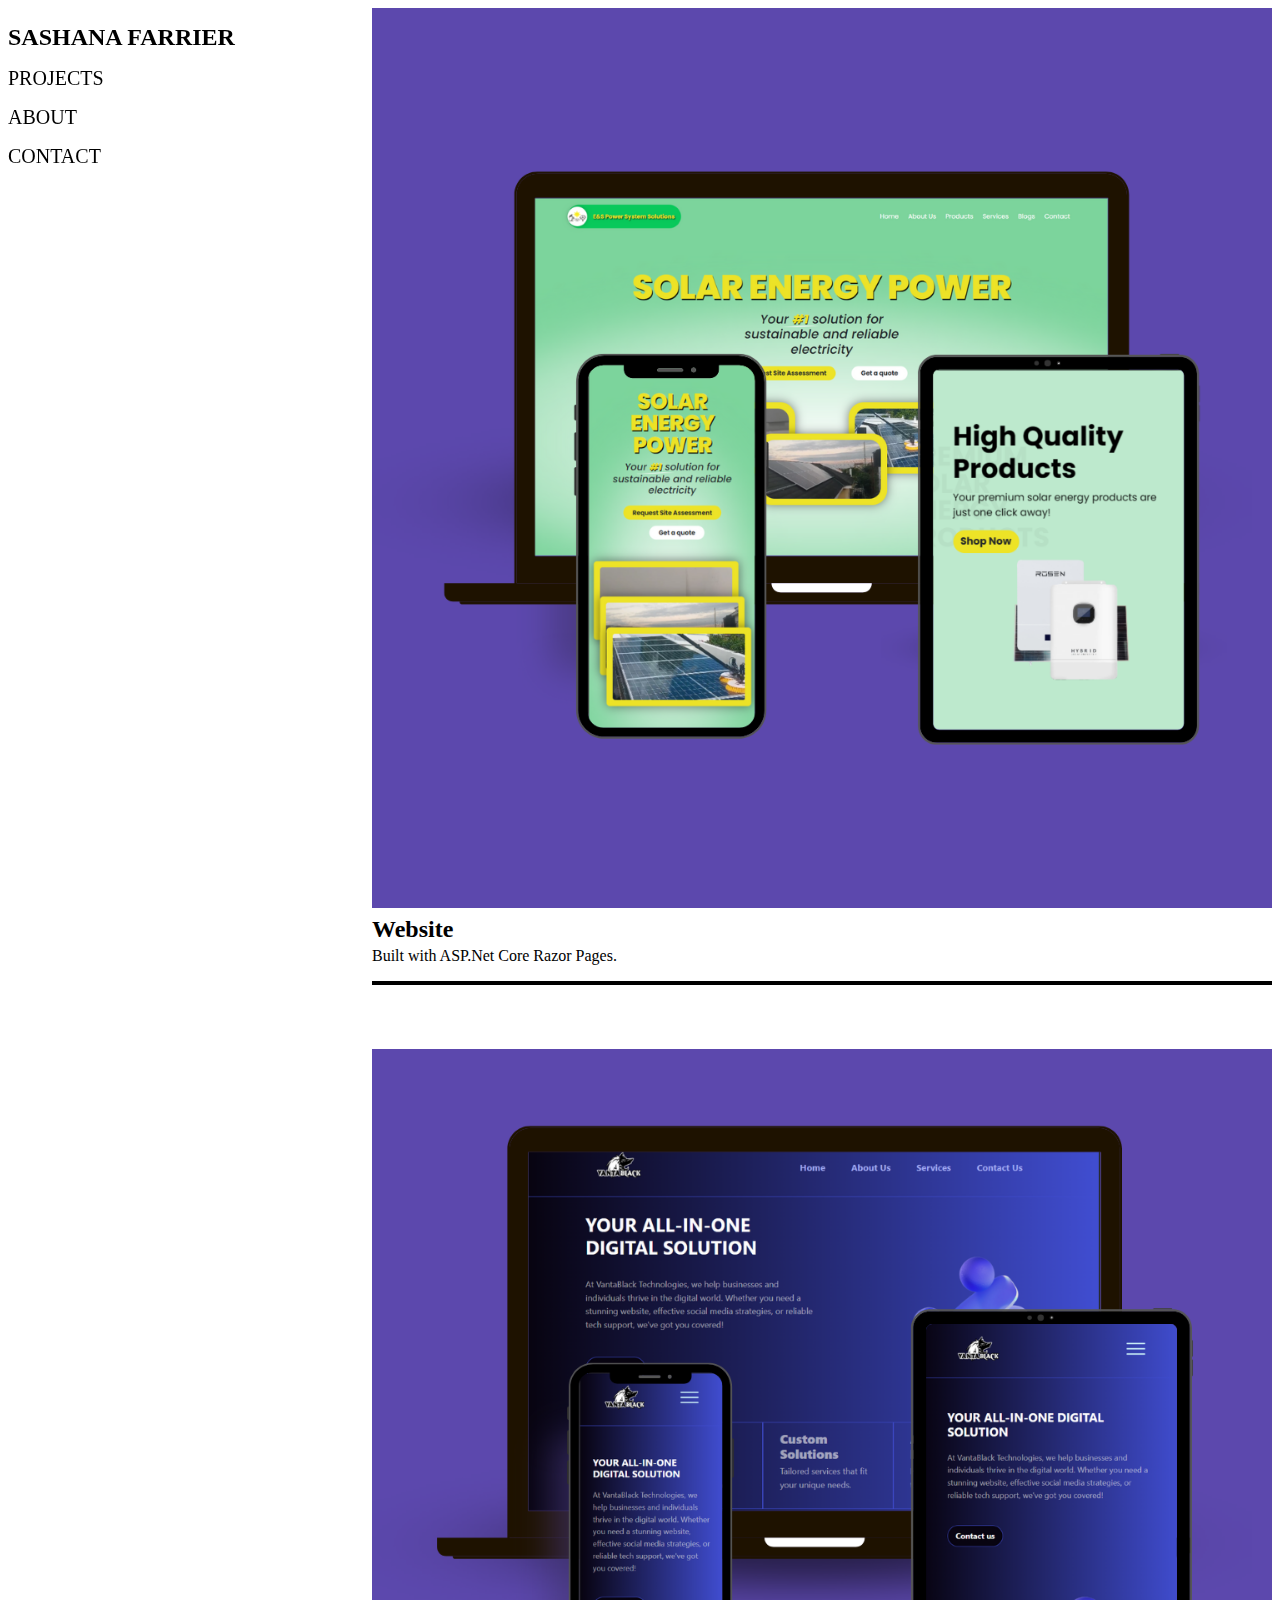
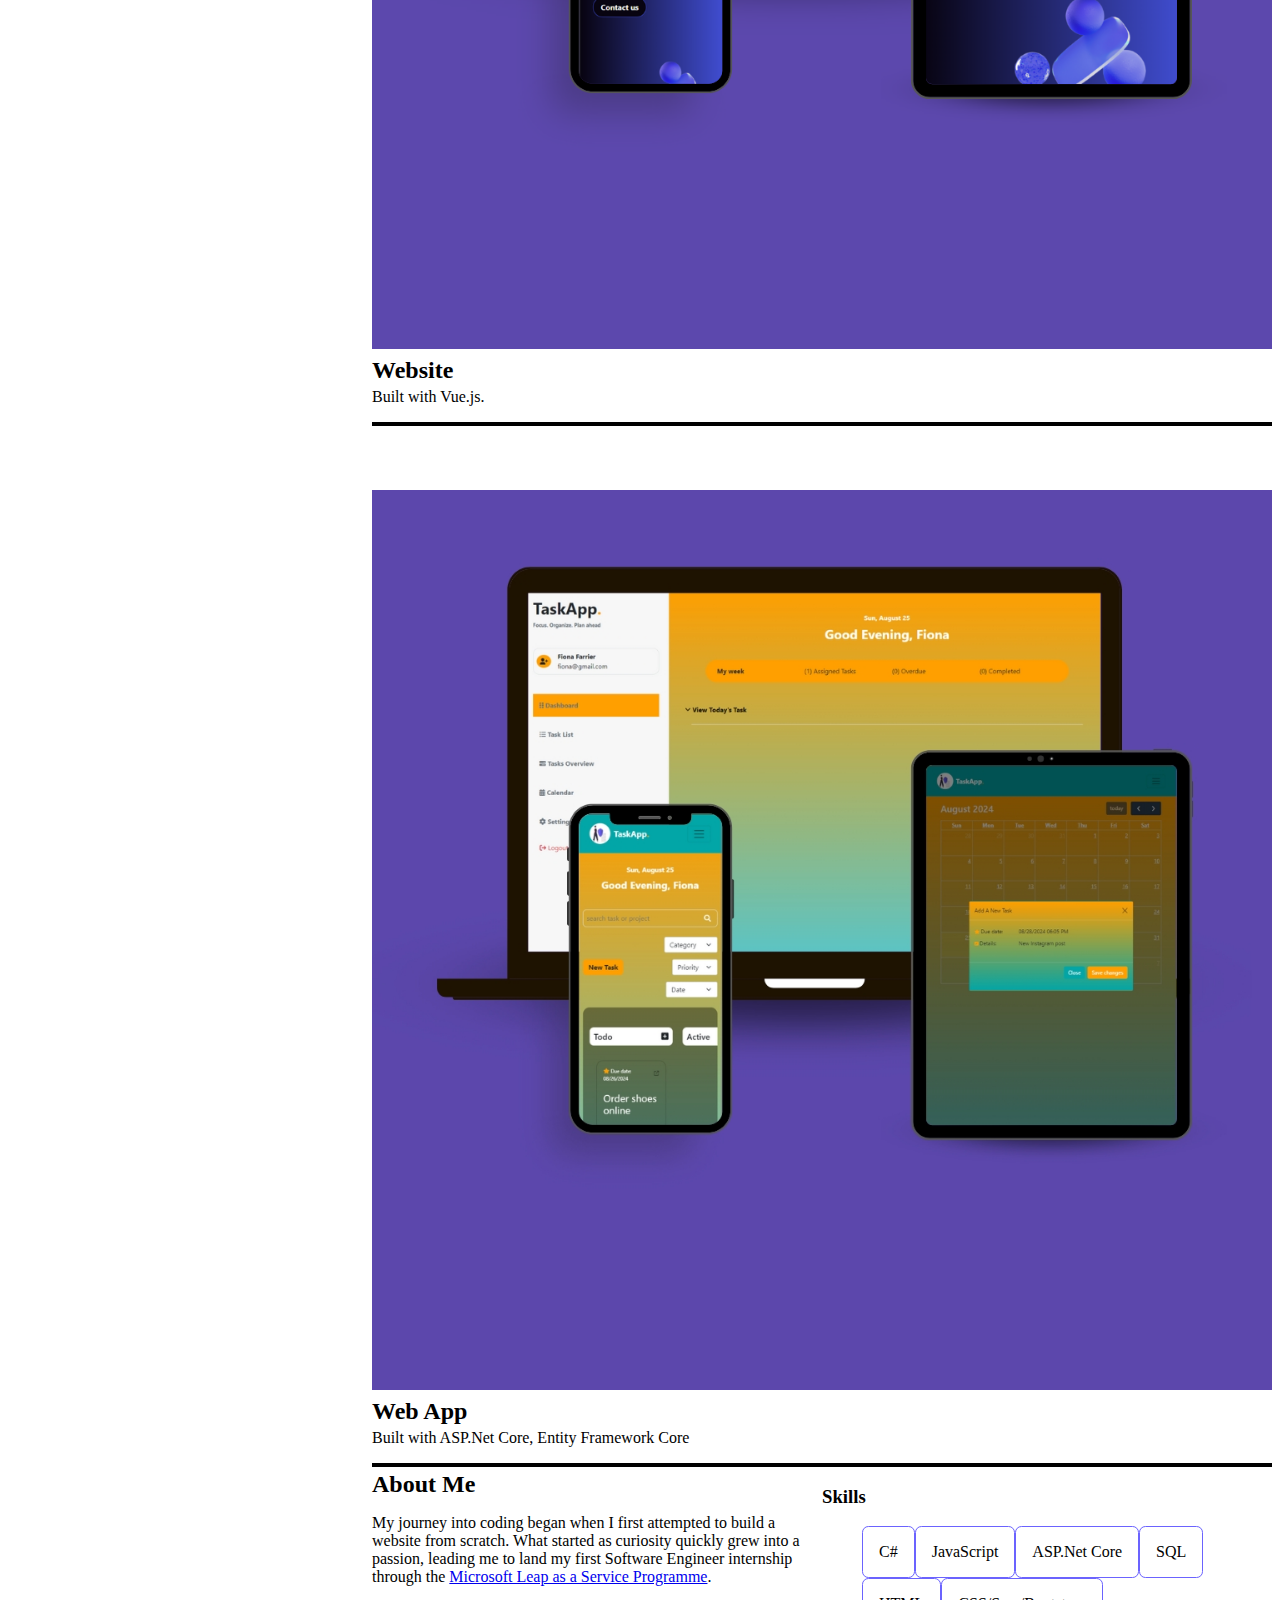
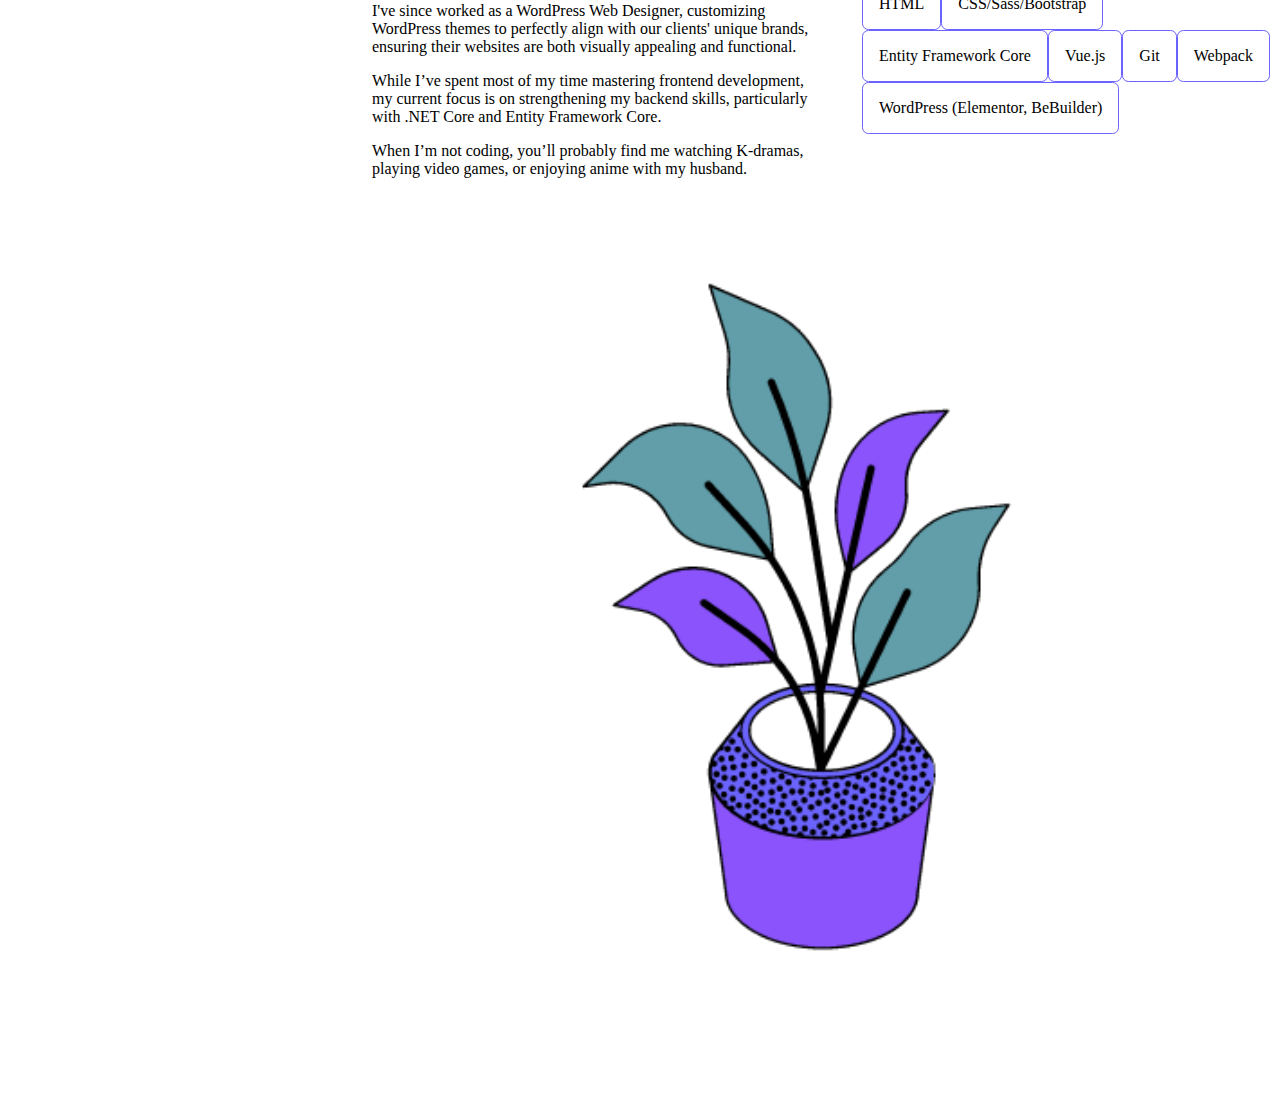
<file: app.html>
<!DOCTYPE html>
<html lang="en">
<head>
    <meta charset="UTF-8">
    <meta name="viewport" content="width=device-width, initial-scale=1.0">
    <title>Document</title>
</head>
<style>
    header {
        position: sticky;
        top: 0;
        max-height: 200px;
       
    }

    nav ul {
        margin: 0;
        padding: 0;
    }

    h1 {
        font-size: 1.5rem;
        text-transform: uppercase;
    }

    h2, .project-details p {
        margin: 0;
        margin-top: .25rem;
    }

    nav li a {
        font-size: 1.25rem;
        text-decoration: none;
        text-transform: uppercase;
        color: black;
        
    }
    nav li {
        margin-bottom: 1rem;
    }


    img {
        width: 100%;
    }
    #hamburger_menu {
        display: none;
    }

    #hamburger_menu span {
        display: block;
        width: 50px;
        height: 4px;
        margin-bottom: .5rem;
        background-color: blue;
        border-radius: 99vw;
    }

    .flex {
        display: flex;
        justify-content: space-between;
        /* align-items: center; */
        flex-direction: column;
    }

    .grid {
        display: grid;
        grid-template-columns: 300px 1fr;
        gap: 4rem;
    }

    .project-details {
        padding: 4rem 0px 1rem;
        border-bottom: 4px solid black;
    }
    .project-details:nth-child(1) {
        padding-top: 0;
    }

    .about .content {
        display: flex;
        justify-content: space-between;
    }

    .about .content > * {
        flex-basis: 50%;
    }

    #about .right-col ul {
    list-style: none;
    display: flex;
    flex-wrap: wrap;
    /* justify-content: flex-end; */
    gap: var(--spacer-md);
    margin-top: var(--spacer-lg);
}

#about .right-col ul > li {
    border: 1px solid #6b63fe;
    padding: 1rem;
    border-radius: .5vw;
}
</style>
<body>
    <div class="grid">
        <header>
        <div class="container flex">
            <h1>Sashana Farrier</h1>
            <nav>
                <ul role="navigation">
                    <li><a href="#projects">Projects</a></li>
                    <li><a href="#about">About</a></li>
                    <li><a href="#contact">Contact</a></li>
                </ul>  
            </nav>
            <div id="hamburger_menu">
                <span></span>
                <span></span>
                <span></span>
            </div>
        </div>
    </header> 
    <main>
        <section class="projects">
            <div id="work-1" class="project-details">
                <!-- <div class="header">
                    <span>01</span>
                    <h4>E&S Power System Solutions</h4>
                </div> -->
                <a href="/case-study-1.html">
                    <img src="./assets/mockup-1.png" alt="project image">
                </a>
                    
                    <div class="content">
                        <h2>Website</h2>
                        <p>Built with ASP.Net Core Razor Pages.</p>
                    </div>
                    <!-- <a class="case-study-btn" href="/case-study-1.html">Case Study</a> -->
            </div>
            <div id="work-2" class="project-details">
                <!-- <div class="header">
                    <span>02</span>
                    <h4>VantaBlack Technologies</h4>
                </div> -->
                <a href="/case-study-3.html">
                     <img src="./assets/mockup-3.png" alt=""> 
                </a>
                
                <div class="content">
                    <h2>Website</h2>
                    <p>Built with Vue.js.</p>
                </div>
               
            </div>
            <div id="work-3" class="project-details">
                <!-- <div class="header">
                    <span>03</span>
                    <h4>Task Manager</h4>
                </div> -->
                <a href="/case-study-2.html">
                    <img src="./assets/mockup-2.jpg" alt="">
                </a>
                    
                    <div class="content">
                        <h2>Web App</h2>
                        <p>Built with ASP.Net Core, Entity Framework Core</p>
                    </div>
                 
            </div>
        </section>
        <section id="about" class="about grid-section | pinned-section">
            <div class="container">
                <div class="content">
                    <div class="left-col">
                        <h2>About Me</h2>
                    <p>My journey into coding began when I first attempted to build a website from scratch. What started as curiosity quickly grew into a passion, leading me to land my first Software Engineer internship through the <a href="https://jamaica.loopnews.com/content/first-cohort-immersed-microsoft-leap-service" target="_blank"> Microsoft Leap as a Service Programme</a>.</p>
                    <p>I've since worked as a WordPress Web Designer, customizing WordPress themes to perfectly align with our clients' unique brands, ensuring their websites are both visually appealing and functional.</p>
                    <p>While I’ve spent most of my time mastering frontend development, my current focus is on strengthening my backend skills, particularly with .NET Core and Entity Framework Core.</p>
                    <p>When I’m not coding, you’ll probably find me watching K-dramas, playing video games, or enjoying anime with my husband.</p>
                    </div>
                    <div id="skills" class="right-col">
                        <h3>Skills</h3>
                    <div class="details">
                        <div class="my-skills">
                            <ul>
                                <li>C#</li>
                                <li>JavaScript</li>
                                <li>ASP.Net Core</li>
                                <!-- <li>MVC</li> -->
                                <!-- <li>Razor Pages</li> -->
                                <li>SQL</li>
                                <li>HTML</li>
                                <li>CSS/Sass/Bootstrap</li>
                                <li>Entity Framework Core</li>
                                
                                <li>Vue.js</li>
                                <li>Git</li>
                                <li>Webpack</li>
                                <li>WordPress (Elementor, BeBuilder)</li>
                            </ul> 
                        </div>
                    </div>
                    </div>
                    
                </div>
            </div>
            <div class="flower-img">
                <img src="./assets/plant.png" alt="">
            </div>
        </section>
    </main>
    </div>
   
    
</body>
</html>
</file>
